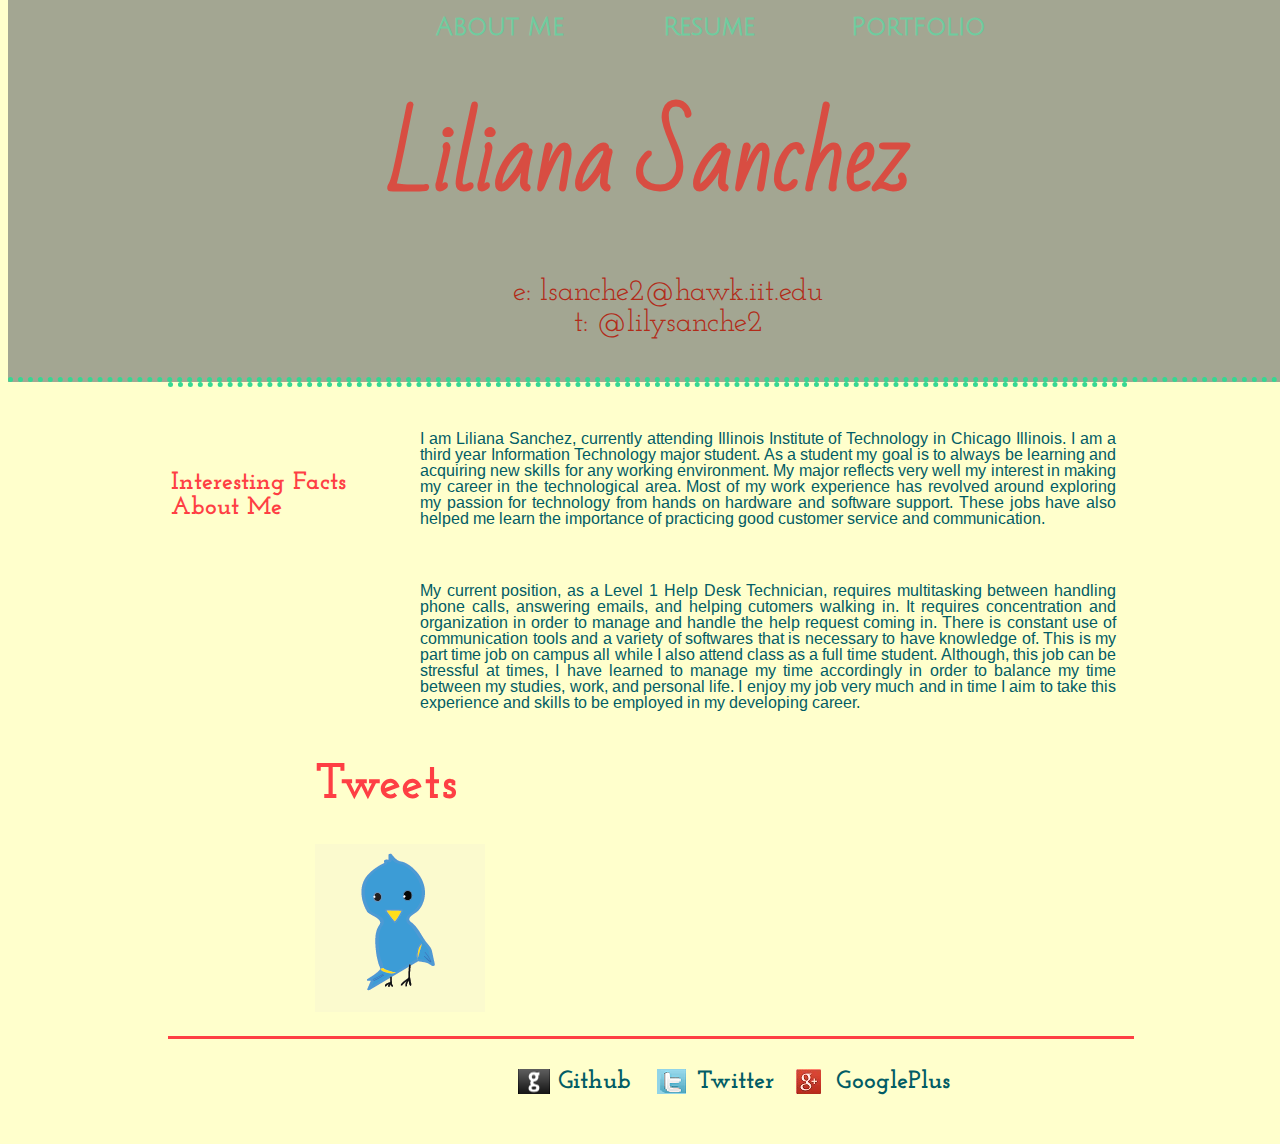
<file: index.html>
<!DOCTYPE html PUBLIC "-//W3C//DTD XHTML 1.0 Strict//EN" "http://www.w3.org/TR/xhtml1/DTD/xhtml1-strict.dtd">
<html xmlns="http://www.w3.org/1999/xhtml" lang="en" >

<head>
  <title>Liliana Sanchez</title>
  
  <meta name="viewport" content="width=device-width, initial-scale=1.0" />
  <meta http-equiv="Content-Type" content="text/html; charset=utf-8"/>
  <link href='http://fonts.googleapis.com/css?family=Josefin+Slab:400,700,400italic,700italic' rel='stylesheet' type='text/css'/>
<link href='http://fonts.googleapis.com/css?family=Arimo:200,400,700' rel='stylesheet' type='text/css'/>
<link href='http://fonts.googleapis.com/css?family=Julius+Sans+One:400,700,900' rel='stylesheet' type='text/css'/>
  <link href='http://fonts.googleapis.com/css?family=Comfortaa:400,700' rel='stylesheet' type='text/css'>
<link href='http://fonts.googleapis.com/css?family=Tenor+Sans' rel='stylesheet' type='text/css'> 
<link href='http://fonts.googleapis.com/css?family=Days+One' rel='stylesheet' type='text/css'>
 <link rel="stylesheet" type="text/css" href="http://yui.yahooapis.com/2.9.0/build/reset/reset-min.css"/>
   <link rel="stylesheet" type="text/css" media="screen" href="screen.css"/>
  
 <link href='http://fonts.googleapis.com/css?family=Average+Sans' rel='stylesheet' type='text/css'>
 
<link href='http://fonts.googleapis.com/css?family=Bad+Script' rel='stylesheet' type='text/css'>

<link href='http://fonts.googleapis.com/css?family=Carrois+Gothic+SC' rel='stylesheet' type='text/css'>
 
  <link rel="stylesheet" type="text/css" media="print" href="print.css"/>
</head>
<body>


<div id="header">
  <div id ="header-nav"> 
    <ul>
      <li><a href="index.html" title="About Me">About Me</a></li>
      <li><a href="resume.html" title="Resume">Resume</a></li>
      <li><a href="portfolio.html" title="Portfolio">Portfolio</a></li>
      </ul>
	  </div>
   <div id="header-contact">
	<h1>Liliana Sanchez</h1>
	<ul>
	  <li>e: lsanche2@hawk.iit.edu</li>
	  <li>t: @lilysanche2 </li>
	</ul>
   </div>
</div>
<div id="page-wrapper">
<div id="about" class="content">
<div class="header-one">
  <h1>Interesting Facts About Me</h1> 
  </div>
  
  <div class="clearfix">
    <p class="abouts">I am Liliana Sanchez, currently attending Illinois Institute of Technology in Chicago Illinois. I am a third year Information
    Technology major student. As a student my goal is to always be learning and acquiring new skills for any working environment. My major reflects
    very well my interest in making my career in the technological area. Most of my work experience has revolved around exploring my passion for 
    technology from hands on hardware and software support. These jobs have also helped me learn the importance of practicing good customer service and communication.
    
   </p>
   
   
   <p class="abouts">
   
   My current position, as a Level 1 Help Desk Technician, requires multitasking between handling phone calls, answering emails, and helping cutomers walking in. It requires concentration and organization in order to 
    manage and handle the help request coming in. There is constant use of communication tools and a variety of softwares that is necessary to have knowledge of. This is my part time job on campus all while I 
    also attend class as a full time student. Although, this job can be stressful at times, I have learned to manage my time accordingly in order to balance my time between my studies, work, and personal life. 
    I enjoy my job very much and in time I aim to take this experience and skills to be employed in my developing career.
   
   </p>
   </div>
   
       <div id = "twitter" class="clearfix">  
	   <div id="tweet_heading"> <h1>Tweets</h1> </div>
	   <div id="bird"> <img src="bird.png"></div>
  <!--<a class="twitter-timeline" href="https://twitter.com/lilysanche2"  data-widget-id="326486733711613953">Tweets by @lilysanche2</a>
<script>!function(d,s,id){var js,fjs=d.getElementsByTagName(s)[0],p=/^http:/.test(d.location)?'http':'https';if(!d.getElementById(id)){js=d.createElement(s);js.id=id;js.src=p+"://platform.twitter.com/widgets.js";fjs.parentNode.insertBefore(js,fjs);}}(document,"script","twitter-wjs");</script>
	-->
  <script src="http://widgets.twimg.com/j/2/widget.js"></script> 
   <script>
    new TWTR.Widget({
        version: 2,
        type: 'profile',
        rpp: 5,
        interval: 5000,
        width: 400,
        height: 200,
        theme: {
            shell: {
                background: 'mediumaquamarine',
                color: 'black'
            },
            tweets: {
                background: 'white',
                color: 'black',
                links: 'red'
            }
        },
        features: {
            scrollbar: false,
            loop: false,
            live: false,
            hashtags: false,
            timestamp: false,
            avatars: false,
            toptweets: false
        }
    }).render().setUser(' lilysanche2').start();
</script>
  
  
   </div>
   
   </div>

   
   
  

<div id="footer">
   <ul>
      <li class="icon-github"><a href="https://github.com/lsanchez15" title=" Liliana Sanchez_Github">Github</a></li>
      <li class="icon-twitter"><a href="https://twitter.com/lilysanche2" title="Liliana Sanchez">Twitter</a></li>
	  <li class="icon-google"><a href="https://plus.google.com/109903283146011994973/about/p/pub" title="Liliana Sanchez">GooglePlus</a></li>
      
      </ul>
   </div>


</div>
</body>
</html>
</file>
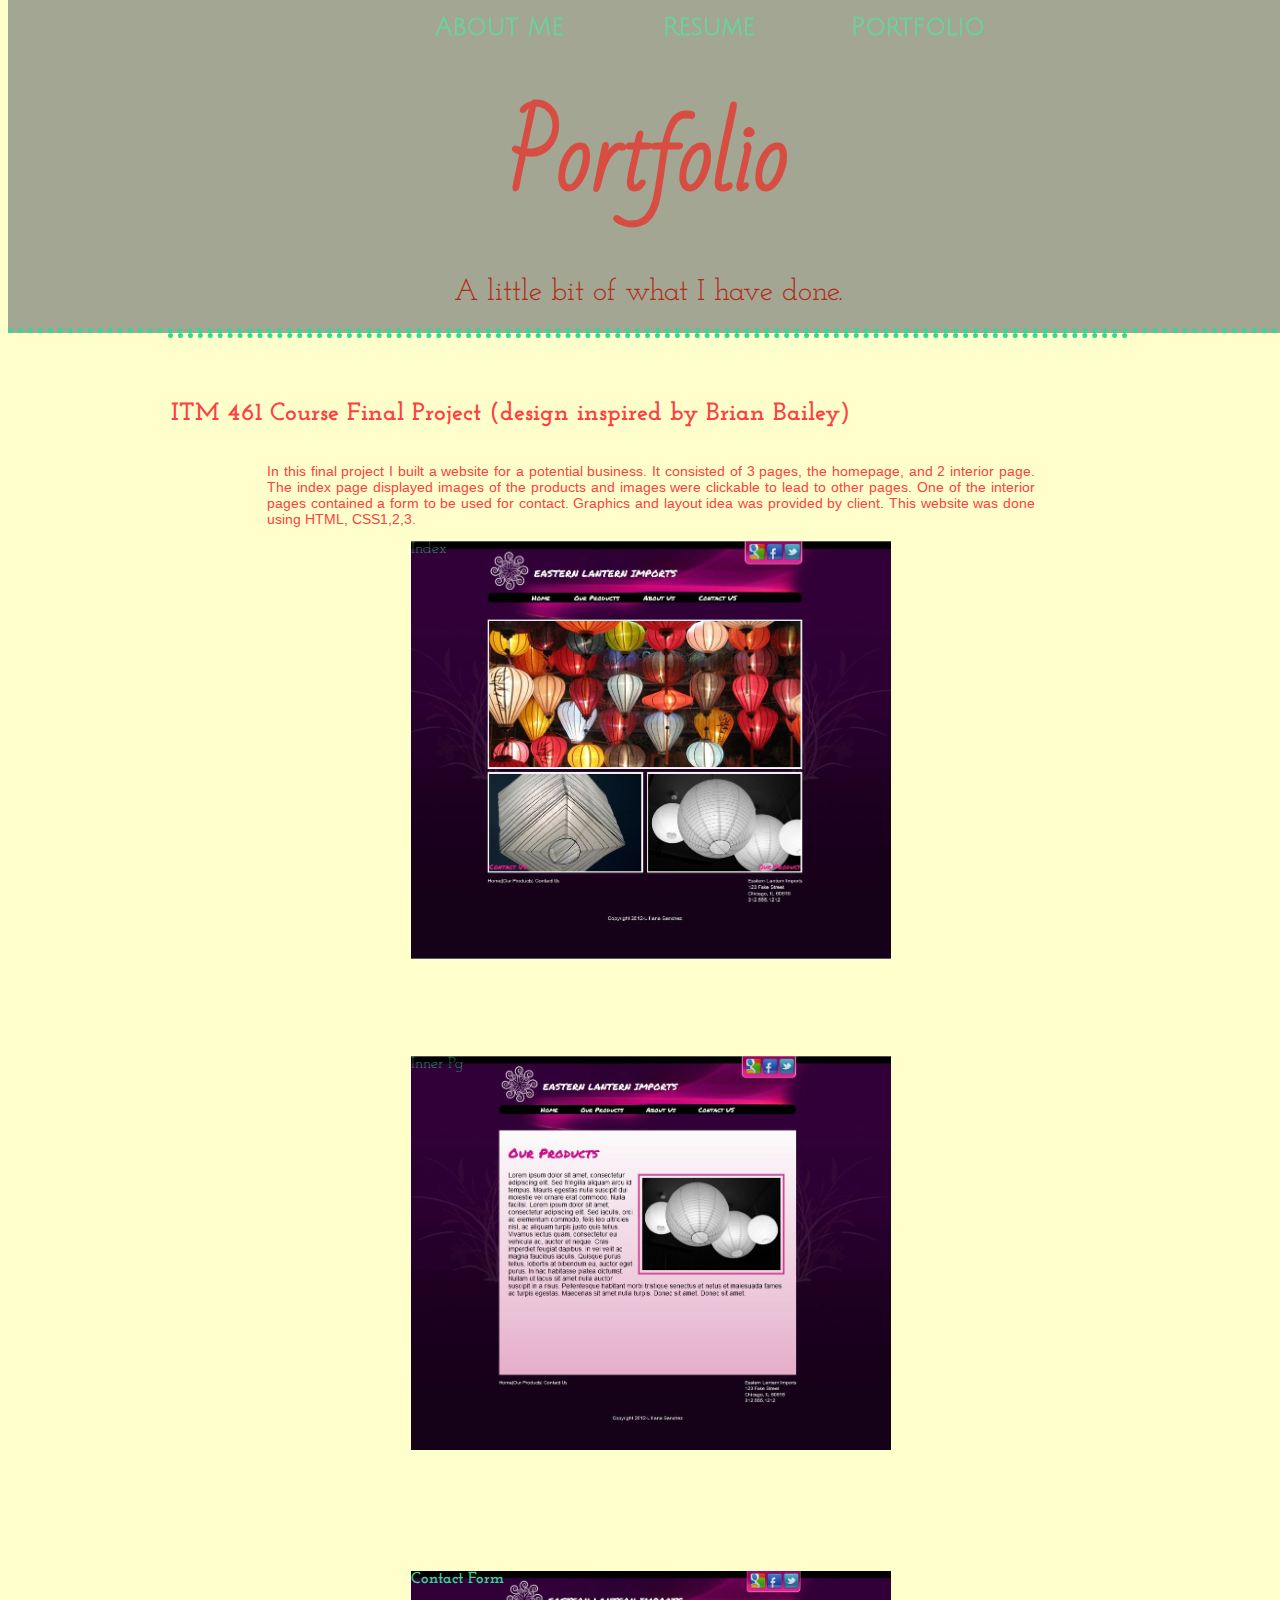
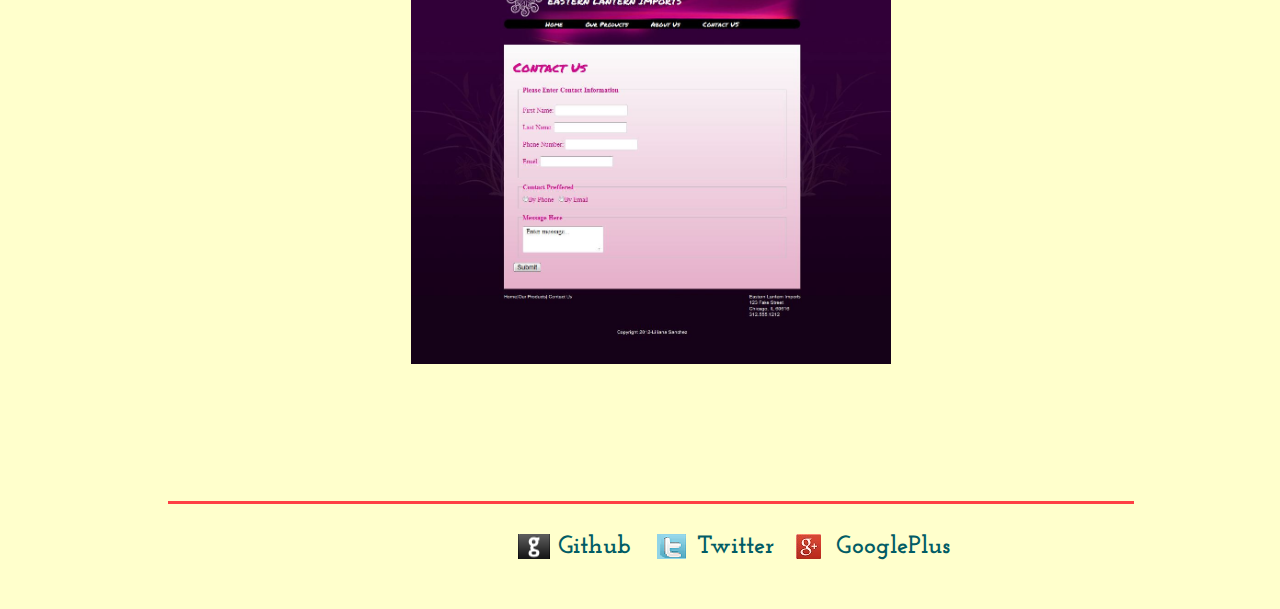
<file: portfolio.html>
<!DOCTYPE html PUBLIC "-//W3C//DTD XHTML 1.0 Strict//EN" "http://www.w3.org/TR/xhtml1/DTD/xhtml1-strict.dtd">
<html xmlns="http://www.w3.org/1999/xhtml" lang="en" >

<head>
  <title>Liliana Sanchez</title>
  
  <meta name="viewport" content="width=device-width, initial-scale=1.0" />
  <meta http-equiv="Content-Type" content="text/html; charset=utf-8"/>
  <link href='http://fonts.googleapis.com/css?family=Josefin+Slab:200,400,700,400italic,700italic' rel='stylesheet' type='text/css'/>
<link href='http://fonts.googleapis.com/css?family=Arimo:200,400,700' rel='stylesheet' type='text/css'/>
<link href='http://fonts.googleapis.com/css?family=Julius+Sans+One:400' rel='stylesheet' type='text/css'/>

<link href='http://fonts.googleapis.com/css?family=Bad+Script' rel='stylesheet' type='text/css'>

  <link rel="stylesheet" type="text/css" href="http://yui.yahooapis.com/2.9.0/build/reset/reset-min.css"/>
   <link rel="stylesheet" type="text/css" media="screen" href="screen.css"/>
  
  
  
  <link rel="stylesheet" type="text/css" media="print" href="print.css"/>
</head>
<body>


<div id="header">
  <div id ="header-nav"> 
    <ul>
      <li><a href="index.html" title="About Me">About Me</a></li>
      <li><a href="resume.html" title="Resume">Resume</a></li>
      <li><a href="portfolio.html" title="Portfolio">Portfolio</a></li>
      </ul>
	  </div>
   <div id="header-contact">
	<h1>Portfolio</h1>
	
		<p id= "obj">A little bit of what I have done.</p>

   </div>
</div>
<div id="page-wrapper">
<div id="about" class="content clearfix">
<div id="portheading">
  <h1>ITM 461 Course Final Project (design inspired by Brian Bailey)</h1> 
  <p> In this final project I built a website for a potential business. It consisted of 3 pages, the homepage,
 and 2 interior page. The index page displayed images of the products and images were clickable to lead to other pages. One of the
interior pages contained a form to be used for contact. Graphics and layout idea was provided by client. This website was done using HTML, CSS1,2,3.
</p> 
 </div>
    <div id = "imageOne" class="clearfix" > Index </div>
   
     <div id = "imageTwo"> Inner Pg </div>
	 
	 
	 <div id = "imageThree"> Contact Form  </div>


   </div>
   


<div id="footer">
   <ul>
      <li class="icon-github"><a href="https://github.com/lsanchez15" title=" Liliana Sanchez_Github">Github</a></li>
      <li class="icon-twitter"><a href="https://twitter.com/lilysanche2" title="Liliana Sanchez">Twitter</a></li>
	  <li class="icon-google"><a href="https://plus.google.com/109903283146011994973/about/p/pub" title="Liliana Sanchez">GooglePlus</a></li>
      
      </ul>
   </div>






</div>
</body>
</html>
</file>
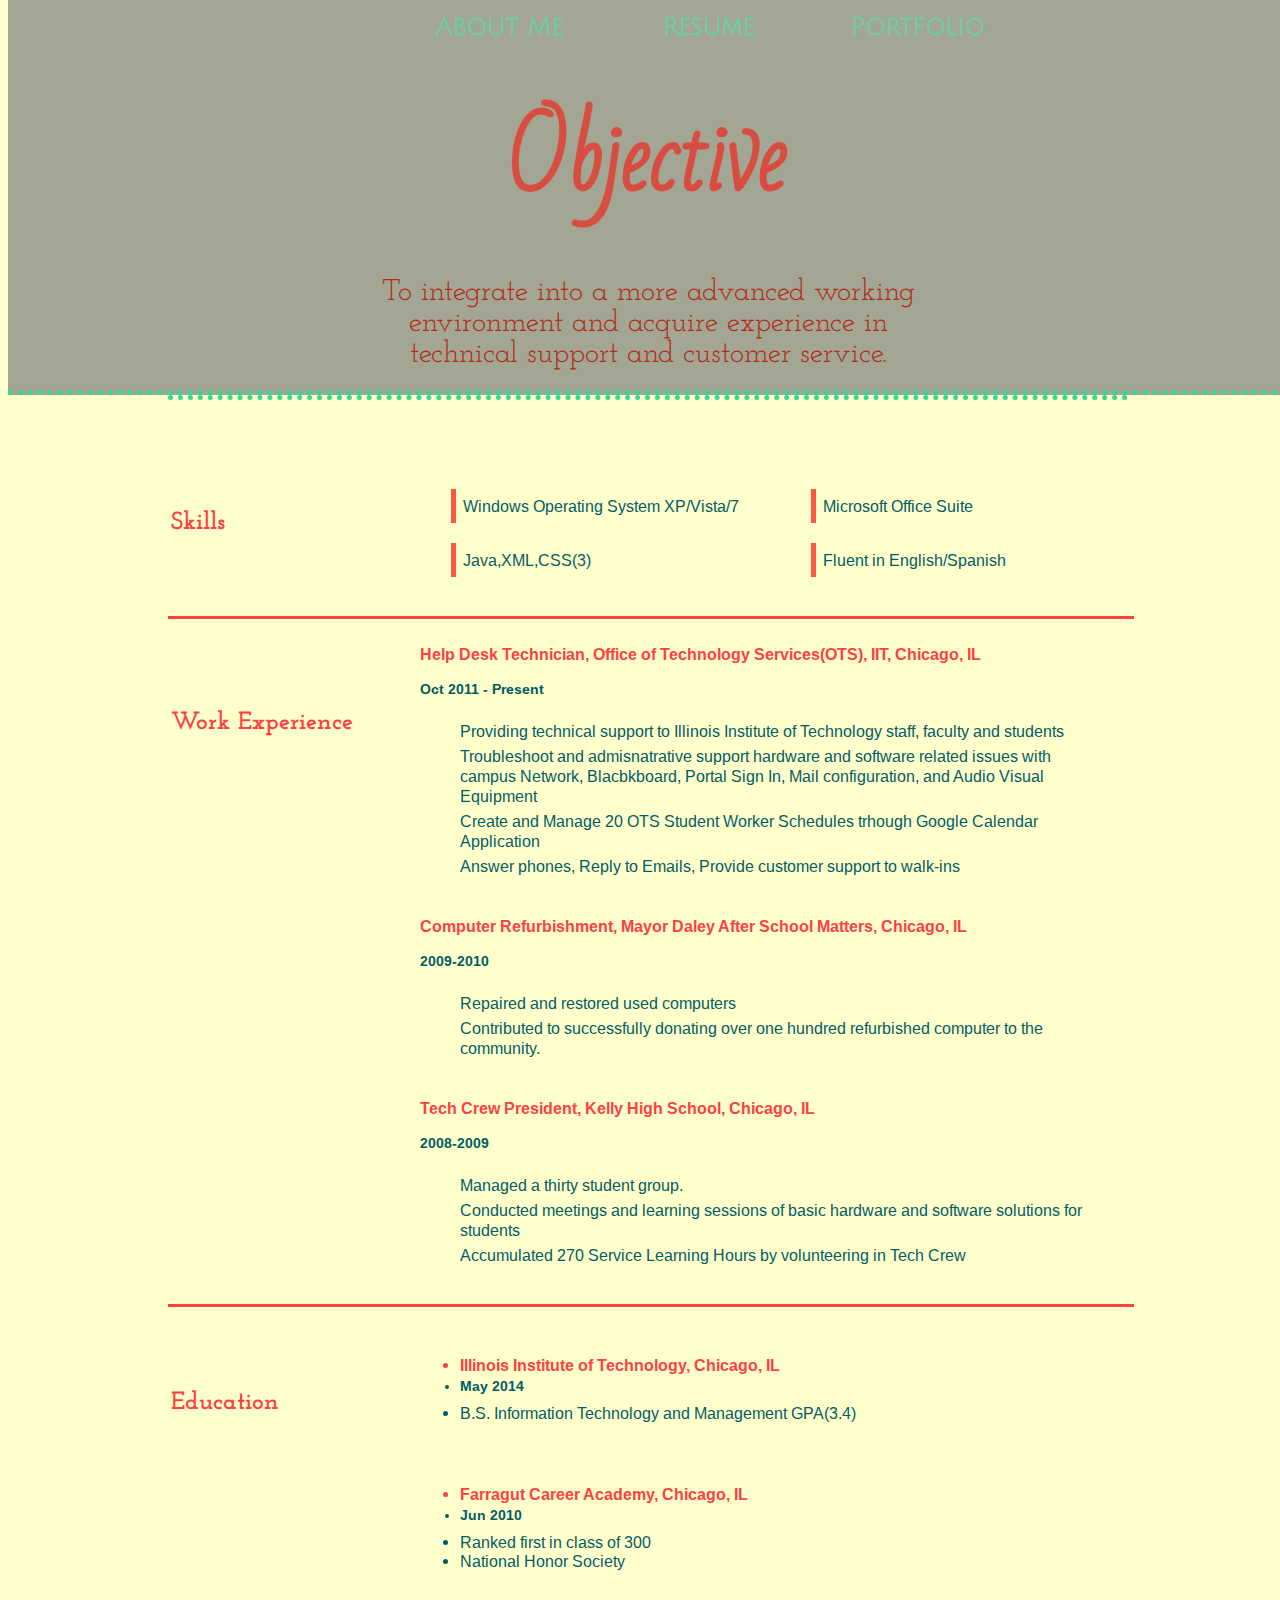
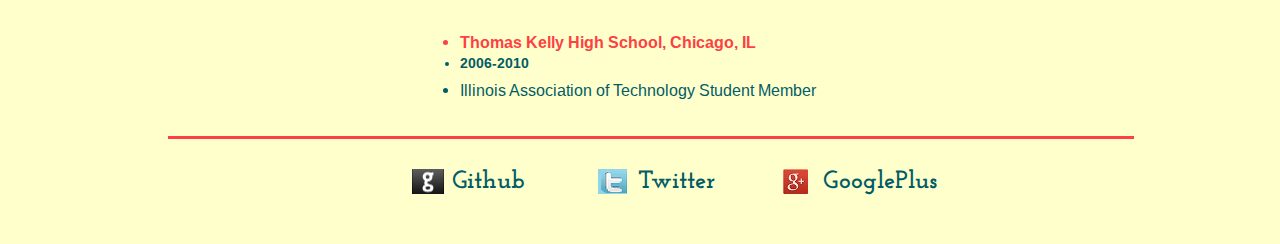
<file: resume.html>
<!DOCTYPE html PUBLIC "-//W3C//DTD XHTML 1.0 Strict//EN" "http://www.w3.org/TR/xhtml1/DTD/xhtml1-strict.dtd">

<html xmlns="http://www.w3.org/1999/xhtml" lang="en" >

<head>
  <title>Liliana Sanchez</title>
  
  <meta name="viewport" content="width=device-width, initial-scale=1.0" />
  <meta http-equiv="Content-Type" content="text/html; charset=utf-8"/>


  <link rel="stylesheet" type="text/css" href="http://yui.yahooapis.com/2.9.0/build/reset/reset-min.css"/>
  
  <link href='http://fonts.googleapis.com/css?family=Josefin+Slab:400,700,400italic,700italic' rel='stylesheet' type='text/css'/>

<link href='http://fonts.googleapis.com/css?family=Dosis|Arimo:400,700' rel='stylesheet' type='text/css'/>
<link href='http://fonts.googleapis.com/css?family=Julius+Sans+One:400' rel='stylesheet' type='text/css'/>

<link href='http://fonts.googleapis.com/css?family=Bad+Script' rel='stylesheet' type='text/css'>
 
 <link rel="stylesheet" type="text/css" media="screen" href="screen.css"/>
 
  <link rel="stylesheet" type="text/css" media="print" href="print.css"/>
</head>
<body>


<div id="header">
  <div id ="header-nav"> 
    <ul>
      <li><a href="index.html" title="About Me">About Me</a></li>
      <li><a href="resume.html" title="Resume">Resume</a></li>
      <li><a href="portfolio.html" title="Portfolio">Portfolio</a></li>
      </ul>
	  </div>
   <div id="header-contact">
	<h1>Objective</h1>
	<p id= "obj"> To integrate into a more advanced working environment and acquire experience in technical support and customer service. </p>
   </div>
</div>
<div id="page-wrapper">

<div  id="skill"  class="content clearfix  "> 
 <div class="header-one">
  <h1>Skills</h1> 
  </div>
   <div class="skills">
     <ul>
       <li>Microsoft Office Suite</li>
       <li>Fluent in English/Spanish</li>
     </ul>
   </div>
   <div class="skills">
     
	 
	 
	 <ul>
       <li>Windows Operating System XP/Vista/7</li>
       <li>Java,XML,CSS(3)</li>
     </ul>
   </div>
  </div>
   <div id="workexperience" class="content clearfix">
<div class="header-one">
  <h1>Work Experience</h1> 
  </div>
  <div class = "workexp">
  
	   <p class="title"> Help Desk Technician, Office of Technology Services(OTS), IIT, Chicago, IL</p> 
    <p class="dates"> Oct 2011 - Present </p>
	<ul>
    <li>Providing technical support to Illinois Institute of Technology staff, faculty and students</li>                                                
    <li>Troubleshoot and admisnatrative support hardware and software related issues with campus Network, Blacbkboard, Portal Sign In, Mail configuration, and Audio Visual Equipment</li>
    <li>Create and Manage 20 OTS Student Worker Schedules  trhough  Google Calendar Application </li>
	<li>Answer phones, Reply to Emails, Provide customer support to walk-ins    </li>
	</ul>
   
   </div>
   
   <div class ="workexp">
   
	<p class="title">Computer Refurbishment, Mayor Daley After School Matters, Chicago, IL </p>
<p class= "dates"> 2009-2010    </p>    
	<ul>
	 
    <li>Repaired and restored used computers </li>                                                       
    <li>Contributed to successfully donating over one hundred refurbished computer to the community.</li>
    
	</ul>
   </div>
   
   <div class="workexp">
   
   	
	<p class="title">Tech Crew President, Kelly High School, Chicago, IL    </p>
     <p class= "dates"> 2008-2009    </p>
	 <ul> 
    <li>Managed a thirty student group.</li>                                                   
    <li>Conducted meetings and learning  sessions of basic hardware and software solutions for students</li>
	<li> Accumulated 270 Service Learning Hours by volunteering in Tech Crew</li>
	</ul>
	</div>
</div>

<div id="edu" class= "content clearfix">
<div class="header-one">
  <h1>Education</h1> 
  </div>
  <div class="education">
<ul> 
    <li class= "school">Illinois Institute of Technology, Chicago, IL     </li>                            
	<li class= "date">May 2014</li> 
    <li>B.S. Information Technology and Management GPA(3.4)	</li>
    </ul>
</div>	
	<div class= "education">
	<ul>
	
    <li class= "school">Farragut Career Academy, Chicago, IL  </li>  
<li class="date"> Jun 2010</li>	
    <li>Ranked first in class of 300</li>
    <li>National Honor Society</li>
    </ul>
    </div>
 
 <div class="education">
 <ul>
   <li class="school">Thomas Kelly High School, Chicago, IL  </li>
    <li class="date"> 2006-2010 </li>	
    <li>Illinois Association of Technology Student Member</li>
    </ul>
  </div>
</div>
</div>

  
   
   <div id="footer">
   <ul>
      <li class="icon-github"><a href="https://github.com/lsanchez15" title=" Liliana Sanchez_Github">Github</a></li>
      <li class="icon-twitter"><a href="https://twitter.com/lilysanche2" title="Liliana Sanchez">Twitter</a></li>
	  <li class="icon-google"><a href="https://plus.google.com/109903283146011994973/about/p/pub" title="Liliana Sanchez">GooglePlus</a></li>
      
      </ul>
   </div>

</body>
</html>
</file>
<file: screen.css>
/*  NEW screen */





html{
background:#ffffcc;  /* fixes white?? */
width:100%;
}
body{
font-size: 16px;
background:#ffffcc;
margin-top: -20px;
font-family: 'Josefin Slab', serif;
width:100%;
}


#header
{
  margin-top: 20px;
background-color:#a3a692;  
  /*height: 400px;*/
  font-family: 'Josefin Slab', serif;
border-bottom: 5px dotted #36d792;
width:100%;


}


.thm-dark, .thm-dark .p-author .profile .p-name, .thm-dark .cards-base p, .thm-dark .cards-base p a, .thm-dark .timeline-header .summary, .thm-dark .timeline-header a:link, .thm-dark .timeline-header a:visited, .thm-dark .byline, .thm-dark .p-author a.profile:hover .p-name, .thm-dark .p-author a.profile:focus .p-name {
    color: #ffffff;
}


#header-nav{
 /*background: #1e786c;*/
 height: 50px;
 
   margin-top: 20px;
 /*color:#36d792; */
 color:#6FCC9F;
 

}

#header-nav ul {
margin: 0 auto;
height: 70px;
width:70%; /* 672      .604.8*/




}

#header-nav ul li{
float: left;
width:20%;  /* 38.2% 672/3 about 224 but 221 for sizing purposes*/
padding-top:12.50px;
margin-left:190px;
list-style:none;
font-size:25px;
text-align:center;
font-family: 'Julius Sans One', sans-serif;
   font-weight:bold;

}

#header-nav li+li{

/*padding-left:30px;
  72cca7
*/

margin-left:30px;
}

#header-nav ul li a{
margin: 0 auto;
text-decoration:none;
color:#6FCC9F ;
font-weight:bold;


}

#header-nav ul li a:hover{
color:#ffffcc ;
}

#header-contact h1{
margin: 0 auto;
width: 50%; /*    672    604.8                       6fcc9f   */
font-size: 90px;
color: #D84D42; /*#E53119;  /* fe3f44   b22b19   d84d42  a67100*/
margin-top: 20px;
text-align:center;
font-weight:700;
font-family: 'Bad Script', cursive;
}


#header-contact ul{
margin: 0 auto;
height: 100px;
width:50%; /*604.8*/
color:#B22B19;

margin-top: 30px;
font-size:30px;
list-style:none;
text-align:center;

}

#header-contact ul li{
text-align:center;
}

#header-contact p{
font-size:30px;
text-align:center;
margin: 0 auto;
margin-top: 30px;
margin-bottom:20px;

width:42%; /*604.8*/
color:#b22b19;
}

#page-wrapper{
margin: 0 auto;
width: 75%; /*1344    1176*/
background: #ffffcc;
border-top: 5px dotted #36d792;

 /*margin-top:-50px;*/
}


#about{

display:inline-block;

/*height: 280px;*/
padding-bottom:20px;

}

#skill{

display:inline-block;
margin-top: 30px;
/*height: 180px;*/
line-height: 20px;
}

.content{
margin: 0 auto;
width: 100%; /*1000   about 1008 here*/   
background: #ffffcc;
 /*height:330px;*/
 /*margin-top: 50px;*/
 border-bottom: 3px solid #fe3f44;
    font-family: 'Arimo', sans-serif;
 padding:  3px 3px 3px 3px;
 font-weight:200;
color: #015c65;  /*#00665e*/

}

.clearfix:after{
clear:both;
content:":)";
display:block;
font-size:0;
height:0;
visibility:hidden;

}

/*
.content p{
float: right;
font-size: 14px;
/*width: 575px;  700
width: 72.5%;
margin-top: 40px;
text-align: justify;
color:#fe3f44;
margin-right: 15px;

}

*/


.abouts{
float: right;
font-size: 16px;
/*width: 575px;  700*/
width: 72.5%;
margin-top: 40px;
text-align: justify;
color:#015c65;
margin-right: 15px;
font-family: 'Arimo', sans-serif;
line-height:16px;
font-weight:200;


}

.header-one{
float:left;
width:25%;
}

.header-one h1{
margin-top: 80px;
/*margin-left: 50px;*/
width: 80%;

font-size: 25px;
color:#fe3f44;
font-family: 'Josefin Slab', serif;
font-weight:700;
}


 .skills{
 width: 37.5%;
 float:right;
 margin-top: 40px;
 
 }
 
 .skills ul{
 float:left;
 }
.skills ul li{
border-left: 5px solid #ff5640;
font-size:16px;
display:block;
padding: 7px 7px 7px 7px;
margin-bottom:20px;
}


#workexperience{
display:inline-block;
padding-bottom:13px;
/*height: 450px;*/


}

.title{
color:#fe3f44;
font-weight:bold;
font-size:16px;
line-height:20px;

}


.dates{
font-weight:bold;
color: #015c65;
font-size:14px;
line-height: 16px;
padding-bottom:10px;
}

.workexp{

float:right;
margin-right:15px;

width: 72.5%;
padding-bottom: 10px;
padding-top:15px;
}

.workexp p{
width:100%;
float:left;
margin-top:0px;
 font-family: 'Arimo', sans-serif;
 font-weight:700;
 
}

.date{
font-weight:900;
font-size:14px;
padding-bottom:10px;


}


.workexp ul li{
width: 95%;
display:block;
line-height:18px;
font-size:16px;
line-height:20px;
padding-top:5px;
/*border-left: 5px solid #ff5640;*/


}

.workexp ul{
display:block;
width: 95%;

}


#edu{

display:inline-block;
padding-bottom:20px;
/*height: 280px;*/

}
.education{

float:right;
margin-right:15px;


width: 72.5%;

padding-top:30px;

}


.school{
 font-family: 'Arimo', sans-serif;
 font-weight:700;
 font-size:16px;
 color:#FE3F44;
 padding-bottom:2px;
}


#portheading{
float:left;
width:100%;
color:#fe3f44;
}

#portheading h1{

margin-top: 60px;
/*margin-left: 50px;*/
width: 100%;

font-size: 25px;
color:#fe3f44;

font-family: 'Josefin Slab', serif;
font-weight:700;
}
 #portheading p{
 width: 80%;
 margin: 0 auto;
 text-align: justify;
 font-size:14px;
 padding-top: 20px;
 
 }


#imageOne{
background-image: url(port1.JPG);
background-repeat:no-repeat;
width: 50%;
display:block;
height: 500px;
background-size:100%;
color:#36d792;
font-family: 'Josefin Slab', serif;
margin:0 auto;
margin-top: 200px;
padding-bottom:15px;
}

#imageTwo{
background-image:url(port2.JPG);
background-repeat:no-repeat;
width: 50%;
color:#36d792;
font-family: 'Josefin Slab', serif;
display:block;
background-size:100%;
height: 500px;
background-size:100%;
padding-bottom:15px;
margin:0 auto;
}

#imageThree{
background-image:url(port3.JPG);
background-repeat:no-repeat;
width: 50%;
display:block;
color:#36d792;
font-family: 'Josefin Slab', serif;
font-weight:900;
background-size:100%;
height: 500px;
background-size:100%;
padding-bottom:10px;
margin:0 auto;
}



#footer{
margin: 0 auto;
margin-top: 30px;
/*height: 50px;*/
width:66.6%; /*500*/


display:block;
}


#footer ul{
font-size:25px;
color: #015c65;
list-style:none;
padding-bottom:50px;
font-weight:bold;
margin-left:150px;


}

#footer ul li{
float: left;
width:22%;

color: #015c65;
padding-left:40px;
  
  
  

}
#footer ul li a{
color: #015c65;
 text-decoration:none;
 }
 
 
 #twitter{
 width:70%;
 margin: 0 auto;
 margin-top: 30px;
 }
 
#bird{
float:left;
width: 30%;


} 
 
 
 #tweet_heading{
 width: 20%;
font-size: 25px;
color:#fe3f44;
font-family: 'Josefin Slab', serif;
font-weight:700;
margin-bottom: 15px;
 }
 
 #tweet_heading h1{
 font-weight:700;
 }
 
  .twtr-widget{
  width: 300px;
  float:left;
  
  }



.icon-github
 {
 background-image: url("github.jpg");
 background-position: left center;
    background-repeat: no-repeat;
	 /*margin-left:78px;*/
}

.icon-twitter{
 background-image: url("twitter.jpg");
 background-position: left center;
    background-repeat: no-repeat;
}

.icon-google{
 background-image: url("googleplus.jpg");
 background-position: left center;
    background-repeat: no-repeat;
}






@media screen and (max-width:1001px){


#page-wrapper{

}


#header-nav ul li{
margin-left:50px;
width:90%;
}

#header-nav ul li+li{

}

#header-contact h1{

}

.header-one h1{
width: 20%;


}


#content{
margin-top:0px;
/*height: 400px;*/
}

#content p{
/*overflow:auto;*/
margin-top:40px;
}


#workexperience{
display:block;
/*height: 500px;*/

}


#imageOne{
margin-top:240px;
height:280px;

}


#imageTwo{
height:280px;
}


#imageThree{
height:280px;
}

#footer{
width:100%;
}

#footer ul{
margin-left:80px;

}

}


@media screen and (max-width:700px){

#page-wrapper{

}

header{

}

#header-nav ul{

width:100%;
}




#content p{
overflow:auto;
display: block;
margin-top: 30px;
width: 100%;
float: left;

}
.header-one h1{

width: 80%;
margin-top:40px;


}

#header-contact ul{
margin-top: 5px;

padding-bottom: 30px;
}


}

@media screen and (max-width: 400px){


#page-wrapper{
width:90%;
}
#header{
width:100%;
clear:both;
margin-top:0px;

}

#header-nav{

width:100%;

}


#header-nav ul{
width:100%;

}



#header-nav ul li{
width:30%;
font-size:16px;
margin-left:10px;
font-weight:bold;

}


.header-one{
width:100%;

}
.header-one h1{
margin-top:10px;
width:100%;
}

#content p{
overflow:auto;
margin-top: 0px;
width: 100%;
}

#header-contact h1{
width: 30%;
margin:0 auto;
margin-left:25px;
font-size: 70px;
text-align:center;
padding-bottom:10px;

}

#header-contact ul{
margin-top: 5px;
width:100%;
font-size:25px;
}


#header-contact p{
width: 70%;
font-size:23px;
margin-top: 20px;
}

.abouts{
width:100%;
margin: 0 auto;
margin-top:20px;
}

#skill{
margin-top: 20px;

}

.skills{
margin-top:20px;
width:48%;
padding-left:3px;
  }
  
  .workexp{
  margin-right:0px;
  width:100%;
  padding-top:20px;
  }
  
  
  .education{
   margin-right:0px;
  width:100%;
  padding-top:20px;
  }
  
  
  #portheading h1{
  margin-top:20px;
  
  }
  
  #imageOne{
  width:100%;
  height:300px;
  margin-top:330px;
  }
  
   #imageTwo{
  width:100%;
  height:270px;
  margin-top:15px;
  }
  
   #imageThree{
  width:100%;
  height:270px;
  margin-top:15px;
  }
  
  
#footer{
width: 100%;
}

#footer ul{
margin-left: 0px;
font-size:16px;

}

#footer ul li{
width:21%;
padding-left:35px;
}


#bird {
width: 70px;
}

}


//a3a692   D84D42 MISS VAN  A89686
//D94F4B
/*
https://kuler.adobe.com/#themeID/2369210

jade wukong 2354311
copy of yam 2332625
factal orange  https://kuler.adobe.com/#themeID/2331083
copy of landing https://kuler.adobe.com/#themeID/2324104


#fe3f44

#ffffcc
#ff5640  orangy
#36d792
*/
</file>
<file: print.css>
/* print */


#header-nav{
display:none;
}

#header-contact h1{
font-size: 16px;
font-weight:bold;
padding: 7px 7px 7px 0px;
}

#page-wrapper{
margin-top:20px;
}


.header-one h1{
font-size:16px;
font-weight:bold;
padding: 7px 7px 7px 0px;
}


.content{
padding: 7px 7px 7px 0px; 
}

.skills ul{
list-style:circle;
list-style-type: circle;
list-style-position: inside;
padding-top: 5px;
padding-bottom:5px;
}

.skills ul li{
list-style:circle;
list-style-type: circle;
list-style-position: inside;
 margin-left: 10px;
}

.workexp{
padding-top:5px;
padding-bottom:5px;
}

.workexp ul li{

list-style:circle;
list-style-type: circle;
list-style-position: inside;
 margin-left: 10px;
}

.education{
padding-top:5px;
padding-bottom:5px;
}

#imageOne{
padding-top:5px;
padding-bottom:5px;
}


#imageTwo{
padding-top:5px;
padding-bottom:5px;
}

#imageThree{
padding-top:5px;
padding-bottom:5px;
background-image:url(port3.JPG);
}












#footer{
display:none;
}
</file>
